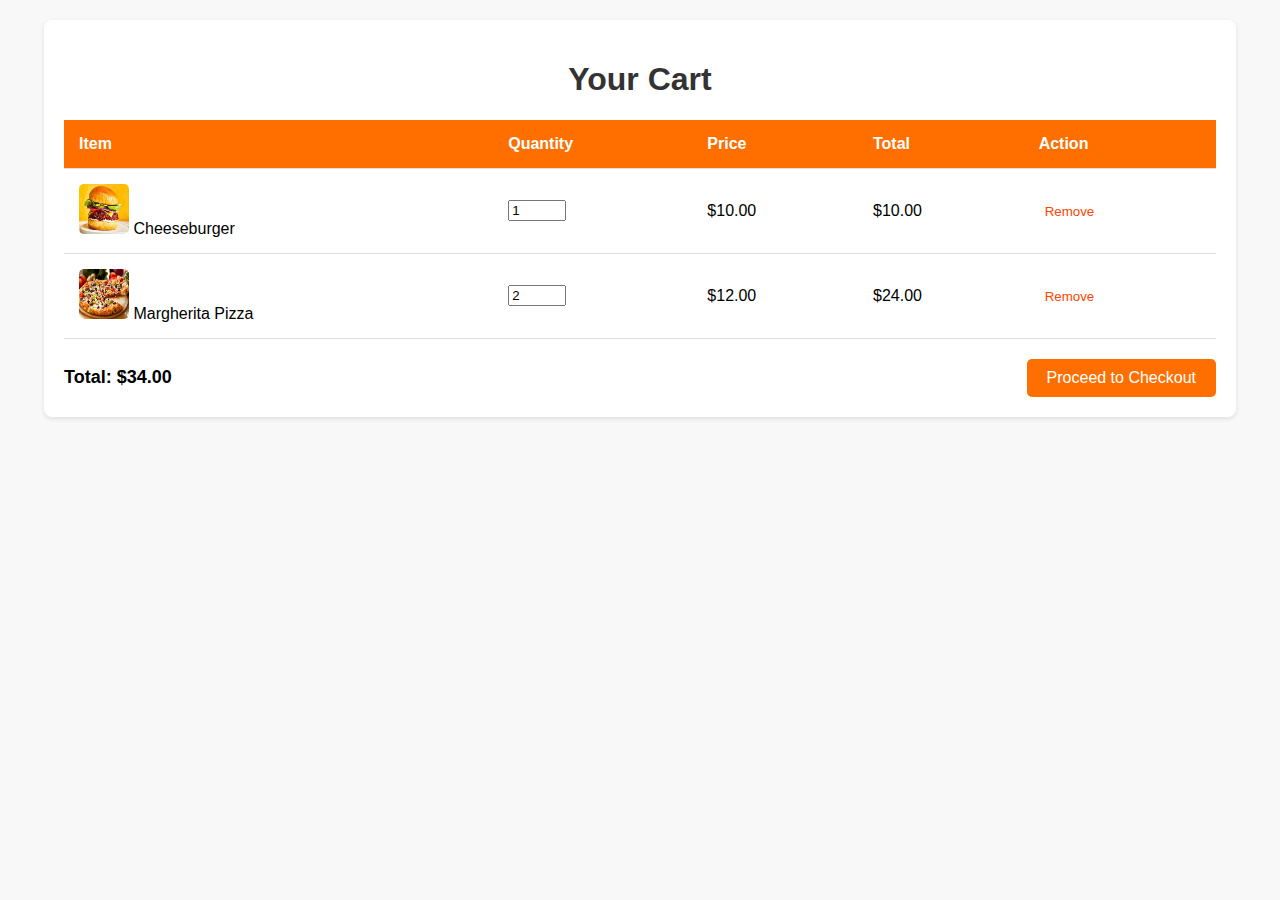
<file: project/cart.html>
<!DOCTYPE html>
<html lang="en">
<head>
    <meta charset="UTF-8">
    <meta name="viewport" content="width=device-width, initial-scale=1.0">
    <title>Shopping Cart - Foodie Delivery</title>
    <style>
        body {
            font-family: Arial, sans-serif;
            margin: 0;
            padding: 0;
            background-color: #f8f8f8;
        }
        .container {
            width: 90%;
            max-width: 1200px;
            margin: 20px auto;
            background-color: #fff;
            border-radius: 8px;
            padding: 20px;
            box-shadow: 0 2px 5px rgba(0, 0, 0, 0.1);
        }
        h1 {
            text-align: center;
            color: #333;
        }
        table {
            width: 100%;
            border-collapse: collapse;
            margin-top: 20px;
        }
        table th, table td {
            text-align: left;
            padding: 15px;
            border-bottom: 1px solid #ddd;
        }
        table th {
            background-color: #ff6f00;
            color: white;
        }
        table td img {
            width: 50px;
            height: 50px;
            border-radius: 5px;
        }
        .cart-summary {
            margin-top: 20px;
            display: flex;
            justify-content: space-between;
            align-items: center;
            font-size: 18px;
        }
        .cart-summary span {
            font-weight: bold;
        }
        .checkout-btn {
            background-color: #ff6f00;
            color: white;
            padding: 10px 20px;
            border: none;
            border-radius: 5px;
            font-size: 16px;
            cursor: pointer;
        }
        .checkout-btn:hover {
            background-color: #ff4500;
        }
        .empty-cart {
            text-align: center;
            margin-top: 50px;
        }
        .empty-cart p {
            font-size: 18px;
            color: #666;
        }
        .empty-cart a {
            text-decoration: none;
            color: #ff6f00;
            font-weight: bold;
        }
        .empty-cart a:hover {
            text-decoration: underline;
        }
    </style>
</head>
<body>
    <div class="container">
        <h1>Your Cart</h1>

        <!-- If cart is empty -->
        <!-- <div class="empty-cart">
            <p>Your cart is currently empty.</p>
            <a href="menu.html">Go to Menu</a>
        </div> -->

        <!-- If cart has items -->
        <table>
            <thead>
                <tr>
                    <th>Item</th>
                    <th>Quantity</th>
                    <th>Price</th>
                    <th>Total</th>
                    <th>Action</th>
                </tr>
            </thead>
            <tbody>
                <tr>
                    <td>
                        <img src="burger.jpg" alt="Burger">
                        Cheeseburger
                    </td>
                    <td>
                        <input type="number" value="1" min="1" style="width: 50px;">
                    </td>
                    <td>$10.00</td>
                    <td>$10.00</td>
                    <td>
                        <button style="background: none; color: #ff4500; border: none; cursor: pointer;">Remove</button>
                    </td>
                </tr>
                <tr>
                    <td>
                        <img src="pizza.jpg" alt="Pizza">
                        Margherita Pizza
                    </td>
                    <td>
                        <input type="number" value="2" min="1" style="width: 50px;">
                    </td>
                    <td>$12.00</td>
                    <td>$24.00</td>
                    <td>
                        <button style="background: none; color: #ff4500; border: none; cursor: pointer;">Remove</button>
                    </td>
                </tr>
            </tbody>
        </table>

        <div class="cart-summary">
            <span>Total: $34.00</span>
            <button class="checkout-btn">Proceed to Checkout</button>
        </div>
    </div>
</body>
</html>
</file>
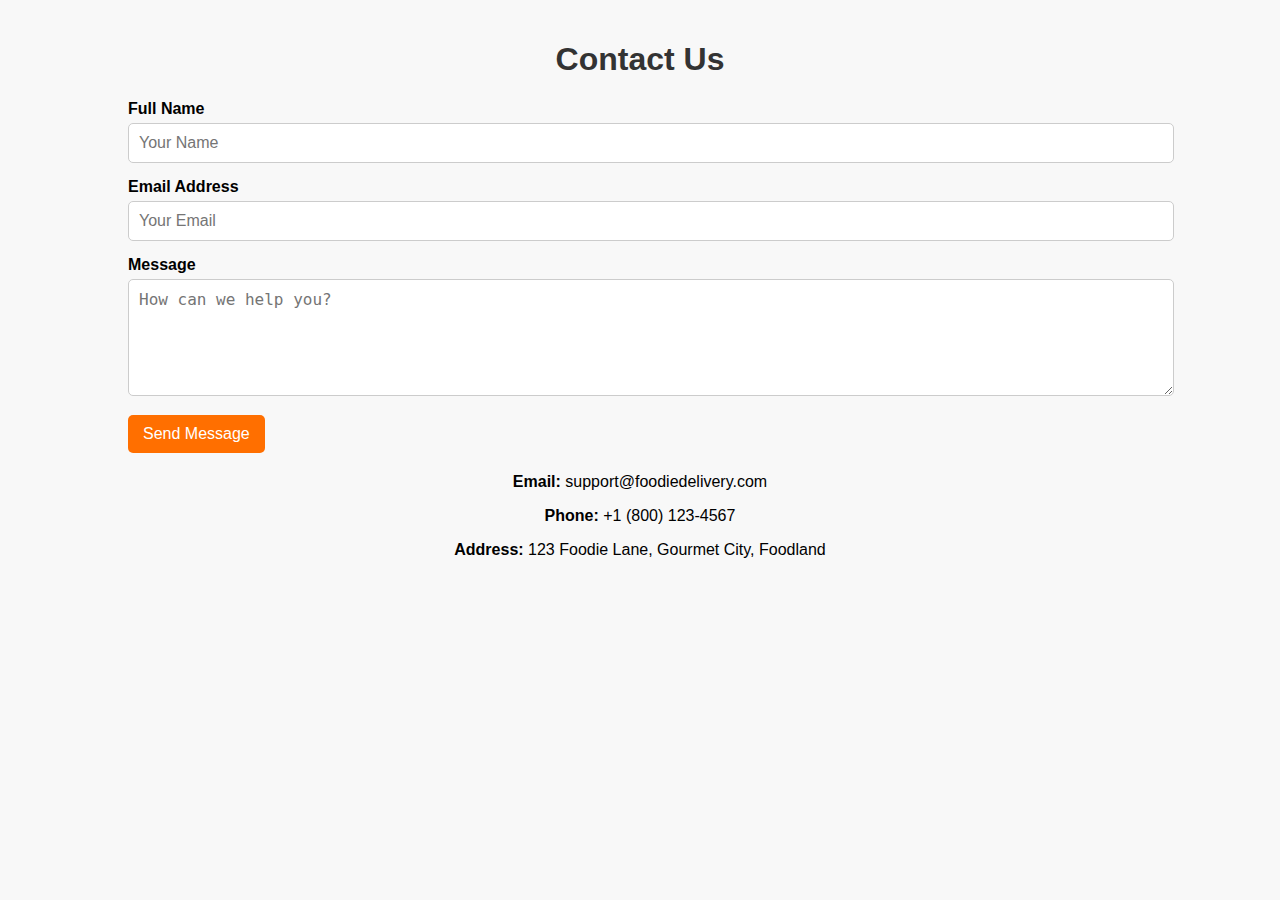
<file: project/contact.html>
<!DOCTYPE html>
<html lang="en">
<head>
    <meta charset="UTF-8">
    <meta name="viewport" content="width=device-width, initial-scale=1.0">
    <title>Contact Us - Foodie Delivery</title>
    <style>
        body {
            font-family: Arial, sans-serif;
            margin: 0;
            padding: 0;
            background-color: #f8f8f8;
        }
        .container {
            width: 80%;
            margin: 0 auto;
            padding: 20px;
        }
        h1 {
            text-align: center;
            color: #333;
        }
        .form-group {
            margin-bottom: 15px;
        }
        label {
            display: block;
            margin-bottom: 5px;
            font-weight: bold;
        }
        input, textarea {
            width: 100%;
            padding: 10px;
            border: 1px solid #ccc;
            border-radius: 5px;
            font-size: 16px;
        }
        button {
            background-color: #ff6f00;
            color: white;
            border: none;
            padding: 10px 15px;
            font-size: 16px;
            border-radius: 5px;
            cursor: pointer;
        }
        button:hover {
            background-color: #ff4500;
        }
        .contact-info {
            margin-top: 20px;
            text-align: center;
        }
    </style>
</head>
<body>
    <div class="container">
        <h1>Contact Us</h1>
        <form action="/submit_contact" method="post">
            <div class="form-group">
                <label for="name">Full Name</label>
                <input type="text" id="name" name="name" placeholder="Your Name" required>
            </div>
            <div class="form-group">
                <label for="email">Email Address</label>
                <input type="email" id="email" name="email" placeholder="Your Email" required>
            </div>
            <div class="form-group">
                <label for="message">Message</label>
                <textarea id="message" name="message" placeholder="How can we help you?" rows="5" required></textarea>
            </div>
            <button type="submit">Send Message</button>
        </form>
        <div class="contact-info">
            <p><strong>Email:</strong> support@foodiedelivery.com</p>
            <p><strong>Phone:</strong> +1 (800) 123-4567</p>
            <p><strong>Address:</strong> 123 Foodie Lane, Gourmet City, Foodland</p>
        </div>
    </div>
</body>
</html>
</file>
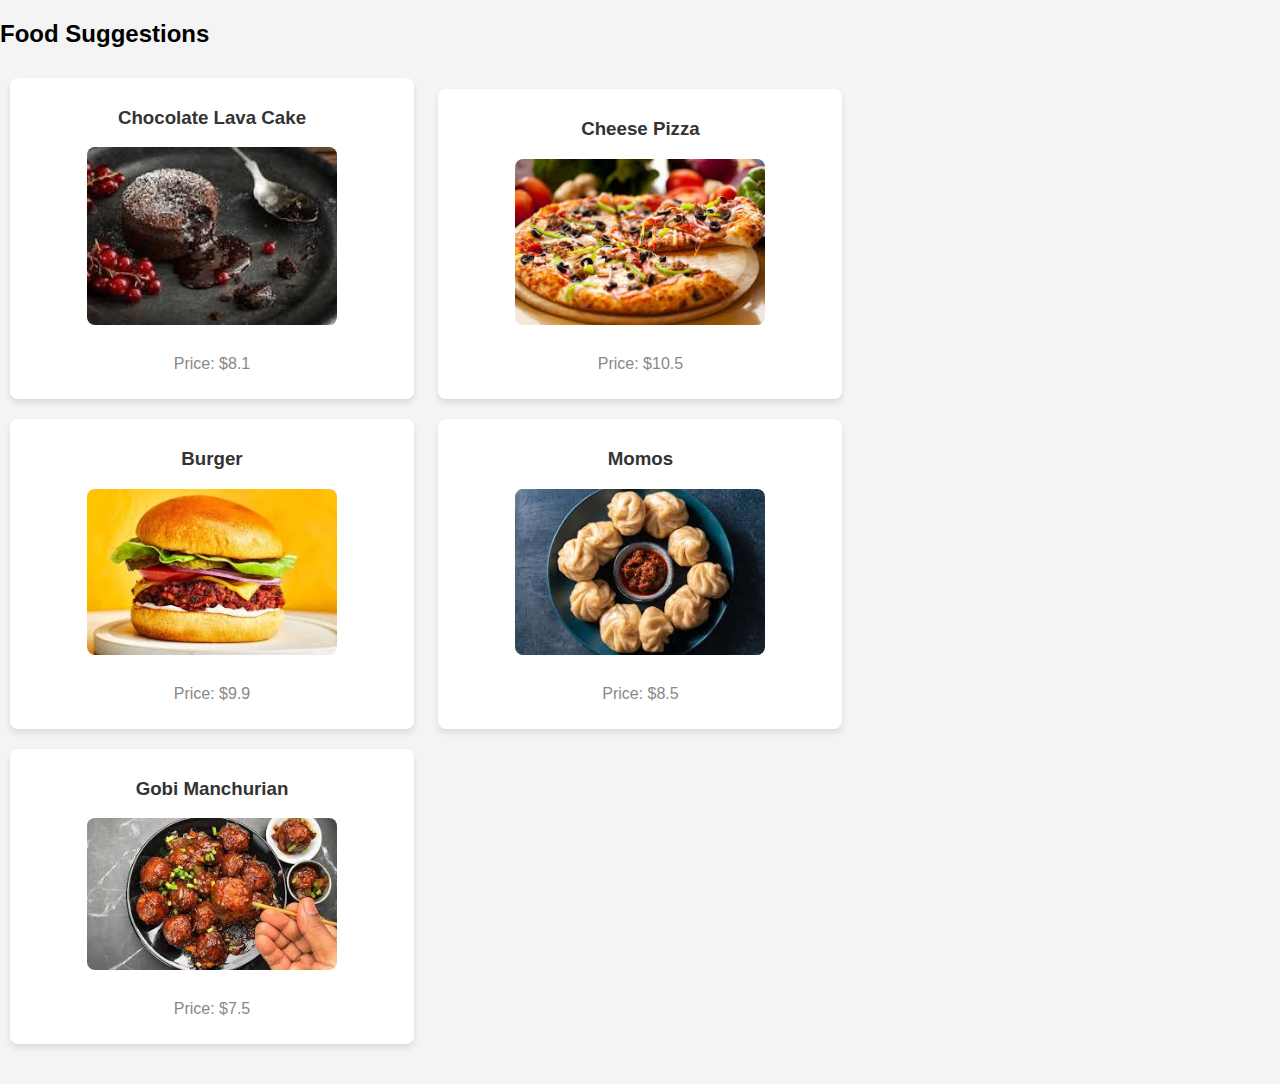
<file: project/Menu.html>
<!DOCTYPE html>
<html lang="en">
<head>
    <meta charset="UTF-8">
    <meta name="viewport" content="width=device-width, initial-scale=1.0">
    <title>Menu Section</title>
    <link rel="stylesheet" href="style.css">
</head>
<body>
    <section id="Menu">
        <h2>Food Suggestions</h2>
        <article>
            <h3>Chocolate Lava Cake</h3>
            <img src="choco.jfif" alt="Chocolate Lava Cake" width="400">
            <p>Price: $8.1</p>           
        </article>
        <article>
            <h3>Cheese Pizza</h3>
            <img src="pizza.jpg" alt="Cheese Pizza" width="300">
            <p>Price: $10.5</p>           
        </article>
        <article>
            <h3>Burger</h3>
            <img src="burger.jpg" alt="Burger" width="300">
            <p>Price: $9.9</p>           
        </article>
        <article>
            <h3>Momos</h3>
            <img src="momos.jpg" alt="Momos" width="300">
            <p>Price: $8.5</p>           
        </article>
        <article>
            <h3>Gobi Manchurian</h3>
            <img src="gobi.jpg" alt="Gobi Manchurian" width="300">
            <p>Price: $7.5</p>           
        </article>
    </section>
</body>
</html>
</file>
<file: project/style.css>
/* General styles */
body {
    font-family: Arial, sans-serif;
    margin: 0;
    padding: 0;
    background-color: #f4f4f4;
}

header {
    background-color: rgb(250, 221, 166);
    color:black;
    padding: 10px;
}

nav a {
    color: rgb(0, 0, 0);
    text-decoration: none;
    margin-right: 15px;
    font-size: 18px;
}

nav a:hover {
    text-decoration: underline;
}

footer {
    background-color:orange;
    color: black;
    text-align: center;
    padding: 10px;
    position: absolute;
    bottom: 40;
    width: 100%;
}

footer p {
    margin: 5px;
}

/* Heading section style */
.headingdiv {
    display: flex;
    align-items: center;
    justify-content: center;
    border: 4px solid rgb(255, 253, 253);
    background-color:rgb(255, 205, 112);
    font-family:'Times New Roman', Times, serif;
    padding: 20px 0;
}

/* Main content layout */
main {
    padding: 20px;
}

section {
    margin-bottom: 30px;
}

/* Special offers section style */
#offers-section {
    background-color: #e0ffe0;
    padding: 20px;
    border-radius: 8px;
    text-align: center;
}

.special-offers h3 {
    color: #d9534f;
}

.special-offers p {
    color: #5bc0de;
}

/* Menu section styling */
#Menu article {
    display: inline-block;
    width: 30%;
    margin: 10px;
    padding: 10px;
    background-color: white;
    box-shadow: 0 4px 6px rgba(0, 0, 0, 0.1);
    border-radius: 8px;
    text-align: center;
}

#Menu article img {
    width: 100%;
    max-width: 250px;
    border-radius: 8px;
    margin-bottom: 10px;
}

#Menu article h3 {
    color: #333;
}

#Menu article p {
    color: #888;
}

/* Contact section styles */
#contact article {
    background-color: #f7f7f7;
    padding: 20px;
    margin-bottom: 15px;
    border-radius: 8px;
}

#contact h2 {
    margin-bottom: 10px;
    color: #d9534f;
}

#contact h4, #contact h5 {
    color: #555;
}

/* Aside section style */
aside {
    background-color: #fff3e6;
    padding: 15px;
    margin-top: 30px;
    border-radius: 8px;
    text-align: center;
}

aside h3 {
    color: #ff6600;
}

aside p {
    color: #ff4d4d;
    font-weight: bold;
}

/* Mobile responsiveness */
@media (max-width: 768px) {
    #Menu article {
        width: 100%;
        margin-bottom: 15px;
    }

    .headingdiv h1 {
        font-size: 24px;
    }

    nav a {
        font-size: 16px;
        margin-right: 10px;
    }
}
</file>
